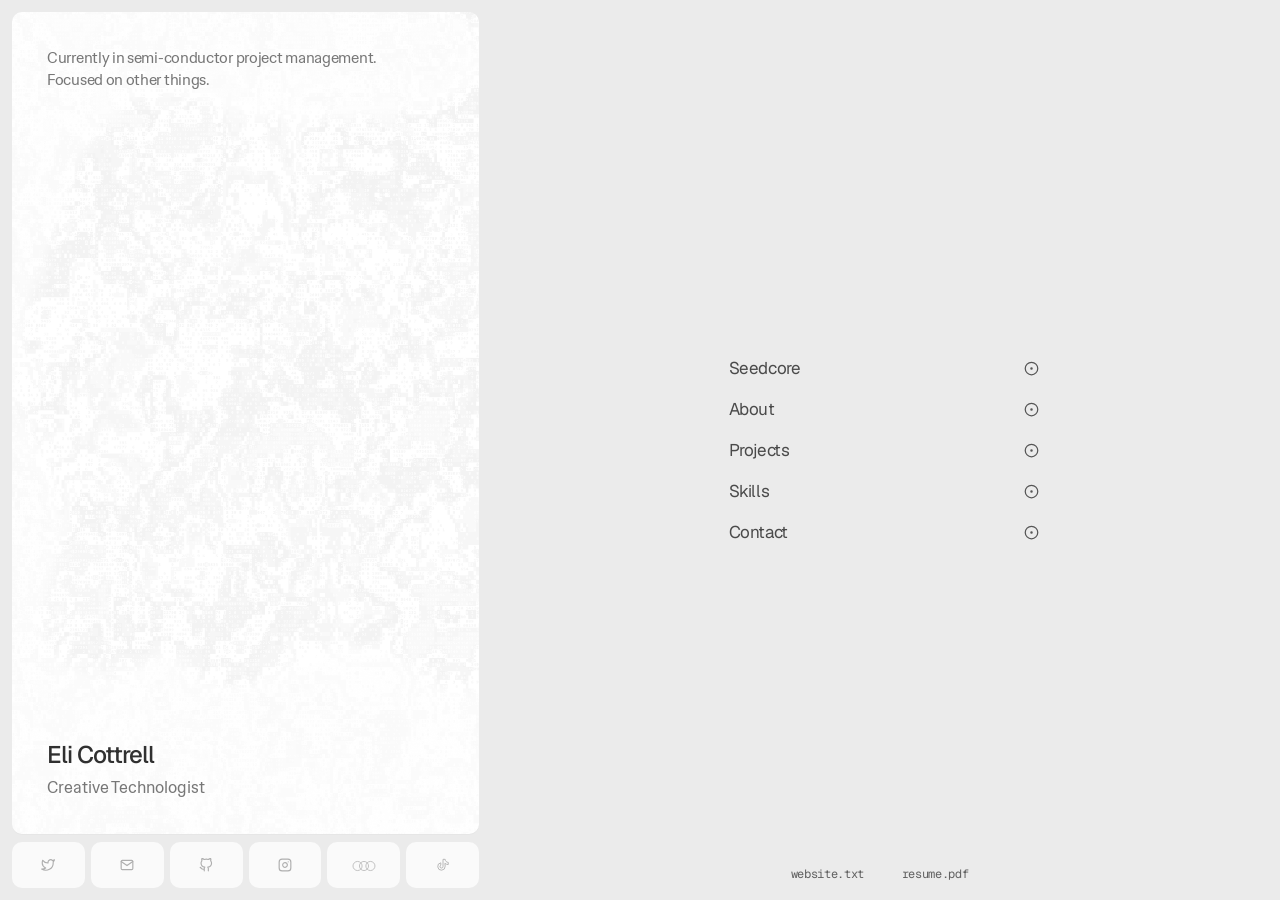
<file: index.html>
<!doctype html>
<html lang="en">
  <head>
    <meta charset="UTF-8" />
    <meta name="viewport" content="width=device-width, initial-scale=1.0" />
    <meta name="description" content="Eli Cottrell — creative technologist, founder of Seedcore." />
    <meta name="theme-color" content="#eeeeee" />
    <title>Eli Cottrell — Creative Technologist</title>
    <link rel="icon" href="/favicon.svg" type="image/svg+xml" />
    <link rel="stylesheet" href="/styles.css" />
    <script src="/script.js" defer></script>
  </head>
  <body>
    <div id="app"></div>
  </body>
</html>
</file>
<file: styles.css>
@font-face{font-family:Geist;src:url('/assets/geist-latin.woff2') format('woff2');font-style:normal;font-weight:100 900;font-display:swap}
@font-face{font-family:Hedvig;src:url('/assets/hedvig-latin.woff2') format('woff2');font-style:normal;font-weight:400;font-display:swap}
@font-face{font-family:'Geist Mono';src:url('/assets/geist-mono-latin.woff2') format('woff2');font-style:normal;font-weight:400;font-display:swap}
@font-face{font-family:'Clash Grotesk';src:url('/assets/clash-grotesk-medium.woff2') format('woff2');font-style:normal;font-weight:500;font-display:swap}
:root{--card-exit-ms:420;--card-enter-ms:720;--secondary-exit-ms:300;--secondary-enter-ms:560;font-family:Geist,Arial,sans-serif;color:#4a4a4a;background-color:#ebebeb;font-synthesis:none}
*{box-sizing:border-box}
html,body{margin:0;min-width:0;min-height:100%;overflow-x:hidden;background-color:#ebebeb}
html{scrollbar-width:none;-ms-overflow-style:none}
body{background:transparent}
html::-webkit-scrollbar{display:none}
button,a{font:inherit;-webkit-tap-highlight-color:transparent}
button{cursor:pointer;-webkit-appearance:none;appearance:none}
a{color:inherit;text-decoration:none}
button:focus-visible,a:focus-visible{outline:2px solid #2e4a7b;outline-offset:4px}
.app-view{display:flow-root;min-height:100svh}
.surface{background:#fafafa;border-radius:10px;box-shadow:0 1px 1px rgba(0,0,0,.025)}
.home-left{position:fixed;inset:12px auto 12px 12px;width:467px;display:grid;grid-template-rows:minmax(0,1fr) 46px;gap:8px}
.home-card{display:flex;flex-direction:column;justify-content:space-between;padding:35px;min-height:0;background-image:url('/assets/card-desktop-home.png');background-position:center;background-size:cover;background-repeat:no-repeat}
.home-intro{max-width:380px;margin:0;font-family:Hedvig,Geist,sans-serif;color:#777;font-size:15px;line-height:1.48;letter-spacing:-.02em}
.home-identity h1{margin:0;color:#303030;font-size:24px;font-weight:500;letter-spacing:-.04em;line-height:1.2}
.home-identity p{margin:8px 0 0;color:#777;font-family:Hedvig,Geist,sans-serif;font-size:16px;line-height:1.35}
.social-row{display:grid;grid-template-columns:repeat(6,minmax(0,1fr));gap:6px}
.social-tile{display:grid;place-items:center;min-width:0;border-radius:10px;background:#fafafa;transition:background .2s ease,transform .2s ease}
.social-tile img{display:block;width:14px;height:14px;opacity:.65}
.social-tile img[src$="letterboxd-logo.svg"]{width:27px;height:27px;opacity:.5}
.social-tile:hover{background:#fff;transform:translateY(-2px)}
.home-main{min-height:100svh;margin-left:479px;display:grid;place-items:center;position:relative}
.menu{width:310px;transform:translateX(4px)}
.menu-row{width:100%;height:41px;display:flex;align-items:center;justify-content:space-between;padding:0;border:0;background:none;text-align:left;color:#4a4a4a;font-size:17px;line-height:1.2;letter-spacing:-.02em}
.menu-row img{width:15px;height:15px;flex:none;transition:transform .25s ease,opacity .25s ease}
.menu-row:hover{color:#222}
.menu-row:hover img{transform:scale(1.18);opacity:.72}
.footer-links{position:absolute;left:50%;bottom:18px;display:flex;gap:38px;transform:translateX(-50%);white-space:nowrap;color:#606060;font-family:'Geist Mono',monospace;font-size:12px;letter-spacing:-.03em}
.footer-links span{cursor:default}
.detail-sidebar{position:fixed;inset:12px auto 12px 12px;width:467px;padding:35px;display:flex;flex-direction:column;justify-content:space-between;background-position:center;background-size:cover;background-repeat:no-repeat}
.seedcore-view .detail-sidebar{background-image:url('/assets/card-desktop-seedcore.png')}
.about-view .detail-sidebar{background-image:url('/assets/card-desktop-about.png')}
.projects-view .detail-sidebar{background-image:url('/assets/card-desktop-projects.png')}
.skills-view .detail-sidebar{background-image:url('/assets/card-desktop-skills.png')}
.contact-view .detail-sidebar{background-image:url('/assets/card-desktop-contact.png')}
.detail-top{display:flex;align-items:center;justify-content:space-between;min-height:30px}
.back-button{width:24px;height:30px;display:grid;place-items:center;padding:0;border:0;background:none;color:#555;transition:transform .2s ease,opacity .2s ease}
.back-button img{display:block;width:19px;height:19px}
.back-button:hover{transform:translateX(-3px);opacity:.65}
.detail-tag{font-size:16px;line-height:1.2}
.about-view .detail-tag,.about-view .detail-title{color:#d94141}
.seedcore-view .detail-tag,.seedcore-view .detail-title{color:#2b4371}
.projects-view .detail-tag,.projects-view .detail-title{color:#78a1de}
.skills-view .detail-tag,.skills-view .detail-title{color:#42a641}
.contact-view .detail-tag,.contact-view .detail-title{color:#a641a2}
.detail-bottom{max-width:100%}
.detail-title{margin:0;font-size:24px;font-weight:500;letter-spacing:-.045em;line-height:1.2}
.detail-subtitle{margin:10px 0 0;color:#777;font-size:16px;line-height:1.45;letter-spacing:-.025em}
.detail-subtitle{max-width:360px;font-family:Hedvig,Geist,sans-serif}
.seedcore-logo{display:block;width:31px;height:31px;object-fit:contain;margin-bottom:12px}
.seedcore-button{display:inline-flex;align-items:center;gap:12px;height:30px;margin-top:26px;padding:0 17px;border-radius:5px;background:#2e4a7b;color:#fff;font-size:14px;line-height:1;transition:background .2s ease,transform .2s ease}
.seedcore-button:hover{background:#21395f;transform:translateY(-2px)}
.seedcore-button .arrow{font-size:17px;font-weight:300}
.detail-main{position:relative;min-height:100svh;margin-left:479px;padding:1px 28px 70px;display:flex;justify-content:center}
.detail-column{width:min(100%,400px);margin-left:8px}
.about-column{padding-top:111px}
.about-portrait{display:block;width:86px;height:96px;margin:0 auto 36px;object-fit:cover;border-radius:5px;filter:grayscale(1)}
.detail-copy{margin:0;color:#4a4a4a;font-size:16px;line-height:1.5;letter-spacing:-.03em}
.detail-copy+.detail-copy{margin-top:26px}
.seedcore-column{padding-top:111px}
.seedcore-column h1{margin:0 0 10px;color:#2e4a7b;font-family:'Clash Grotesk',Geist,sans-serif;font-size:16px;font-weight:500;line-height:24px}
.projects-column,.skills-column{padding-top:100px}
.skills-column{padding-top:111px}
.project-list{display:grid;gap:0}
.project-row{height:44px;display:flex;align-items:center;justify-content:space-between;color:#4a4a4a;font-size:17px;letter-spacing:-.025em}
.project-row img{display:block;width:15px;height:15px;transform:rotate(180deg);opacity:.8}
.skills-grid{display:grid;grid-template-columns:repeat(2,minmax(0,1fr));gap:8px}
.skill-tile{height:151px;display:grid;place-items:center;border:1px solid #d2d2d2;border-radius:6px;color:#777;font-size:14px;letter-spacing:-.02em;transition:border-color .2s ease,background .2s ease,transform .2s ease}
.skill-tile:hover{border-color:#bcbcbc;background:#f1f1f1;transform:translateY(-2px)}
.contact-column{width:min(100%,360px);padding-top:169px}
.contact-form{display:grid;gap:22px}
.contact-form label{display:grid;gap:9px;color:#888;font-size:12px;font-weight:500;line-height:1.2}
.contact-form input,.contact-form textarea{display:block;width:100%;border:0;border-radius:10px;background:#fafafa;color:#4a4a4a;font:14px Geist,Arial,sans-serif;outline-offset:3px;padding:10px 12px}
.contact-form input{height:40px}
.contact-form textarea{height:100px;min-height:100px;resize:vertical}
.contact-form button{height:40px;border:0;border-radius:9px;background:#777;color:#fff;font-size:14px;font-weight:500;transition:background .2s ease,transform .2s ease}
.contact-form button:hover{background:#666;transform:translateY(-1px)}
.form-feedback{min-height:0;margin:0;color:#777;font-size:12px;line-height:1.4}
.form-feedback:empty{display:none}
.essay-link{display:inline-flex;align-items:center;gap:15px;margin-top:24px;color:#4a4a4a;font-size:14px;font-weight:500;line-height:21px;cursor:default}
.essay-link .arrow{font-size:19px;font-weight:300}
.detail-main .footer-links{bottom:18px}
.reveal-words{opacity:1;transform:none}
.transition-ghost-view{position:fixed;inset:0;z-index:10;width:100%;height:100%;overflow:hidden;pointer-events:none}
.transition-ghost-view .reveal-words{animation:none!important;opacity:1;transform:none}
.card-pending,.secondary-pending{visibility:hidden;opacity:0;pointer-events:none}
.primary-card.card-exit,.primary-card.card-enter,.transition-secondary.secondary-exit,.transition-secondary.secondary-enter{will-change:transform,opacity;backface-visibility:hidden}
.primary-card.card-exit{pointer-events:none;transform-origin:center left;animation:card-out calc(var(--card-exit-ms)*1ms) cubic-bezier(.55,.02,.82,.36) both}
.primary-card.card-enter{transform-origin:center left;animation:card-in calc(var(--card-enter-ms)*1ms) .06s cubic-bezier(.16,1,.3,1) both}
.transition-secondary.secondary-exit{pointer-events:none;animation:secondary-out calc(var(--secondary-exit-ms)*1ms) cubic-bezier(.4,0,.8,.4) both}
.transition-secondary.secondary-enter{animation:secondary-in calc(var(--secondary-enter-ms)*1ms) .12s cubic-bezier(.16,1,.3,1) both}
@keyframes card-out{from{opacity:1;transform:translate3d(0,0,0)}to{opacity:0;transform:translate3d(-56px,0,0)}}
@keyframes card-in{from{opacity:0;transform:translate3d(-52px,0,0)}to{opacity:1;transform:translate3d(0,0,0)}}
@keyframes secondary-out{to{opacity:0;transform:translate3d(0,-6px,0)}}
@keyframes secondary-in{from{opacity:0;transform:translate3d(0,12px,0)}to{opacity:1;transform:translate3d(0,0,0)}}
@media(max-width:1199.98px){
  :root{--card-exit-ms:320;--card-enter-ms:560;--secondary-exit-ms:220;--secondary-enter-ms:440}
  .primary-card.card-exit{animation-name:mobile-card-out}
  .primary-card.card-enter{animation-name:mobile-card-in}
  .home-left{position:relative;inset:auto;width:auto;margin:12px 12px 0;grid-template-rows:284px 32px;gap:7px}
  .home-card{padding:18px;background-image:url('/assets/card-mobile-home.png')}
  .home-intro{order:2;max-width:310px;font-size:15px;line-height:1.42}
  .home-identity{order:1}
  .home-identity h1{font-size:20px}
  .home-identity p{margin-top:3px;font-size:14px}
  .social-row{gap:6px}
  .social-tile{border-radius:8px}
  .social-tile img{width:14px;height:14px}
  .home-main{min-height:calc(100svh - 347px);margin-left:0;display:flex;flex-direction:column;align-items:center;justify-content:flex-start}
  .menu{width:min(286px,calc(100% - 82px));margin-top:51px;transform:none}
  .menu-row{height:36px;font-size:16px}
  .menu-row img{width:14px;height:14px}
  .footer-links{position:static;transform:none;margin-top:auto;padding-bottom:22px;gap:34px;font-size:11px}
  .detail-sidebar{position:relative;inset:auto;width:auto;height:284px;margin:12px;padding:22px 18px 16px}
  .seedcore-view .detail-sidebar{background-image:url('/assets/card-mobile-seedcore.png')}
  .about-view .detail-sidebar{background-image:url('/assets/card-mobile-about.png')}
  .projects-view .detail-sidebar{background-image:url('/assets/card-mobile-projects.png')}
  .skills-view .detail-sidebar{background-image:url('/assets/card-mobile-skills.png')}
  .contact-view .detail-sidebar{background-image:url('/assets/card-mobile-contact.png')}
  .detail-tag{font-size:14px}
  .detail-title{font-size:23px}
  .detail-subtitle{font-size:14px;line-height:1.4;margin-top:6px}
  .seedcore-logo{width:30px;height:30px;margin-bottom:10px}
  .seedcore-button{margin-top:18px}
  .detail-main{min-height:0;margin-left:0;padding:72px 30px 0;display:block}
  .detail-column{width:min(100%,557px);margin:0 auto}
  .about-column,.seedcore-column,.projects-column,.skills-column,.contact-column{padding-top:0}
  .about-portrait{width:76px;height:85px;margin-bottom:29px}
  .detail-copy{font-size:15px;line-height:1.5}
  .seedcore-column h1{font-size:14px}
  .detail-main .footer-links{position:static;justify-content:center;margin:150px 0 0;padding-bottom:24px}
  .projects-view .detail-main,.skills-view .detail-main,.contact-view .detail-main{min-height:calc(100svh - 308px);padding:11px 30px 0;display:flex;flex-direction:column}
  .projects-view .detail-column,.skills-view .detail-column,.contact-view .detail-column{width:100%}
  .projects-view .detail-main{padding-top:4px}
  .project-row{height:44px;font-size:16px}
  .project-row img{width:20px;height:20px;opacity:1}
  .skills-grid{gap:8px}
  .skills-view .detail-subtitle{max-width:310px}
  .skill-tile{height:118px}
  .contact-form{gap:21px}
  .projects-view .detail-main .footer-links,.skills-view .detail-main .footer-links,.contact-view .detail-main .footer-links{margin-top:auto;padding-top:80px}
  @keyframes mobile-card-out{from{opacity:1;transform:translate3d(0,0,0)}to{opacity:0;transform:translate3d(0,-36px,0)}}
  @keyframes mobile-card-in{from{opacity:0;transform:translate3d(0,-38px,0)}to{opacity:1;transform:translate3d(0,0,0)}}
}
@media(max-width:359px){.detail-main{padding-left:24px;padding-right:24px}.menu{width:calc(100% - 70px)}.footer-links{gap:20px;font-size:10px}}
@media(prefers-reduced-motion:reduce){*,*::before,*::after{animation-duration:.01ms!important;transition-duration:.01ms!important;scroll-behavior:auto!important}.reveal-words{opacity:1;transform:none}}
</file>
